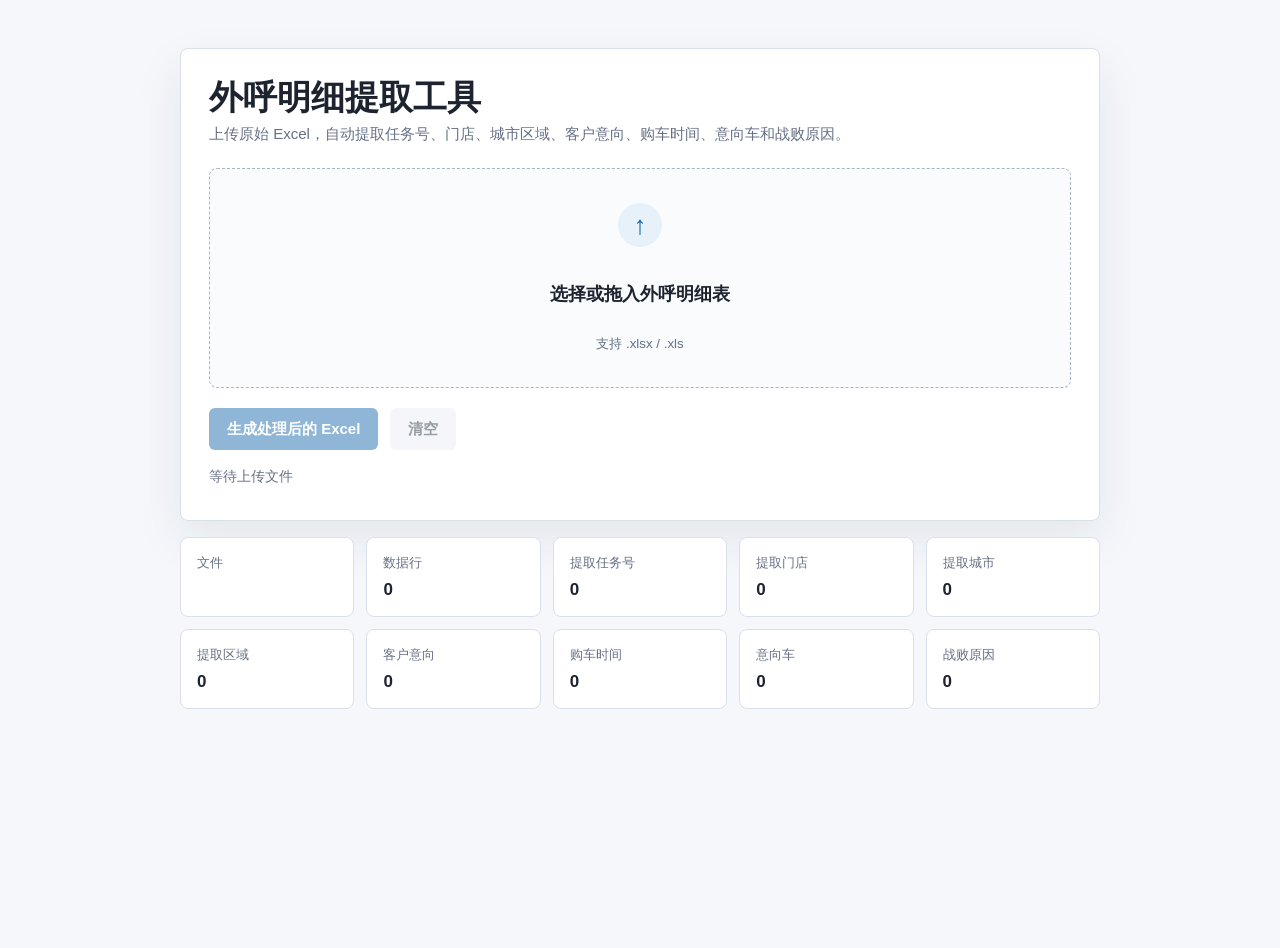
<file: index.html>
<!doctype html>
<html lang="zh-CN">
<head>
  <meta charset="utf-8">
  <meta name="viewport" content="width=device-width, initial-scale=1">
  <title>外呼明细提取工具</title>
  <link rel="stylesheet" href="./styles.css">
</head>
<body>
  <main class="app">
    <section class="panel">
      <div class="title-row">
        <div>
          <h1>外呼明细提取工具</h1>
          <p>上传原始 Excel，自动提取任务号、门店、城市区域、客户意向、购车时间、意向车和战败原因。</p>
        </div>
      </div>

      <label class="drop-zone" for="fileInput" id="dropZone">
        <input id="fileInput" type="file" accept=".xlsx,.xls">
        <span class="upload-icon" aria-hidden="true">↑</span>
        <strong>选择或拖入外呼明细表</strong>
        <small>支持 .xlsx / .xls</small>
      </label>

      <div class="actions">
        <button id="processButton" type="button" disabled>生成处理后的 Excel</button>
        <button id="resetButton" type="button" class="secondary" disabled>清空</button>
      </div>

      <div class="status" id="status">等待上传文件</div>
    </section>

    <section class="summary" id="summary" hidden>
      <div>
        <span class="label">文件</span>
        <strong id="fileName"></strong>
      </div>
      <div>
        <span class="label">数据行</span>
        <strong id="rowCount">0</strong>
      </div>
      <div>
        <span class="label">提取任务号</span>
        <strong id="taskCount">0</strong>
      </div>
      <div>
        <span class="label">提取门店</span>
        <strong id="dealerCount">0</strong>
      </div>
      <div>
        <span class="label">提取城市</span>
        <strong id="cityCount">0</strong>
      </div>
      <div>
        <span class="label">提取区域</span>
        <strong id="areaCount">0</strong>
      </div>
      <div>
        <span class="label">客户意向</span>
        <strong id="intentCount">0</strong>
      </div>
      <div>
        <span class="label">购车时间</span>
        <strong id="purchaseTimeCount">0</strong>
      </div>
      <div>
        <span class="label">意向车</span>
        <strong id="carModelCount">0</strong>
      </div>
      <div>
        <span class="label">战败原因</span>
        <strong id="defeatReasonCount">0</strong>
      </div>
    </section>
  </main>

  <script src="./xlsx.full.min.js"></script>
  <script src="./app.js"></script>
</body>
</html>
</file>
<file: styles.css>
:root {
  color-scheme: light;
  --bg: #f5f7fb;
  --panel: #ffffff;
  --ink: #1d2430;
  --muted: #667085;
  --line: #d9e0ea;
  --accent: #1769aa;
  --accent-strong: #0e4f82;
  --ok: #18794e;
}

* {
  box-sizing: border-box;
}

body {
  margin: 0;
  min-height: 100vh;
  font-family: -apple-system, BlinkMacSystemFont, "Segoe UI", "Microsoft YaHei", sans-serif;
  background: var(--bg);
  color: var(--ink);
}

.app {
  width: min(920px, calc(100vw - 32px));
  margin: 48px auto;
}

.panel {
  background: var(--panel);
  border: 1px solid var(--line);
  border-radius: 8px;
  padding: 28px;
  box-shadow: 0 18px 48px rgba(31, 42, 68, 0.08);
}

.title-row {
  display: flex;
  justify-content: space-between;
  gap: 20px;
  align-items: flex-start;
  margin-bottom: 24px;
}

h1 {
  margin: 0 0 8px;
  font-size: clamp(24px, 4vw, 34px);
  line-height: 1.18;
  letter-spacing: 0;
}

p {
  margin: 0;
  color: var(--muted);
  font-size: 15px;
}

.drop-zone {
  display: grid;
  place-items: center;
  min-height: 220px;
  border: 1.5px dashed #a8b5c7;
  border-radius: 8px;
  background: #f9fbfd;
  cursor: pointer;
  text-align: center;
  padding: 24px;
  transition: border-color .16s ease, background .16s ease;
}

.drop-zone:hover,
.drop-zone.dragging {
  border-color: var(--accent);
  background: #eef6fc;
}

.drop-zone input {
  position: absolute;
  opacity: 0;
  pointer-events: none;
}

.upload-icon {
  display: grid;
  place-items: center;
  width: 44px;
  height: 44px;
  margin-bottom: 14px;
  border-radius: 999px;
  background: #e7f1fa;
  color: var(--accent);
  font-size: 26px;
  font-weight: 700;
}

.drop-zone strong {
  font-size: 18px;
  margin-bottom: 8px;
}

.drop-zone small {
  color: var(--muted);
}

.actions {
  display: flex;
  gap: 12px;
  flex-wrap: wrap;
  margin-top: 20px;
}

button {
  border: 0;
  border-radius: 6px;
  background: var(--accent);
  color: #fff;
  min-height: 42px;
  padding: 0 18px;
  font-size: 15px;
  font-weight: 650;
  cursor: pointer;
}

button:hover:not(:disabled) {
  background: var(--accent-strong);
}

button:disabled {
  cursor: not-allowed;
  opacity: .48;
}

button.secondary {
  background: #e9eef5;
  color: #263445;
}

button.secondary:hover:not(:disabled) {
  background: #dbe3ee;
}

.status {
  min-height: 24px;
  margin-top: 18px;
  color: var(--muted);
  font-size: 14px;
}

.status.done {
  color: var(--ok);
  font-weight: 650;
}

.status.error {
  color: #b42318;
  font-weight: 650;
}

.summary {
  display: grid;
  grid-template-columns: repeat(5, minmax(0, 1fr));
  gap: 12px;
  margin-top: 16px;
}

.summary > div {
  background: #ffffff;
  border: 1px solid var(--line);
  border-radius: 8px;
  padding: 16px;
  min-width: 0;
}

.label {
  display: block;
  color: var(--muted);
  font-size: 13px;
  margin-bottom: 8px;
}

.summary strong {
  display: block;
  overflow: hidden;
  text-overflow: ellipsis;
  white-space: nowrap;
  font-size: 17px;
}

@media (max-width: 720px) {
  .app {
    width: min(100vw - 20px, 920px);
    margin: 20px auto;
  }

  .panel {
    padding: 18px;
  }

  .summary {
    grid-template-columns: 1fr 1fr;
  }
}

@media (max-width: 430px) {
  .summary {
    grid-template-columns: 1fr;
  }

  button {
    width: 100%;
  }
}
</file>
